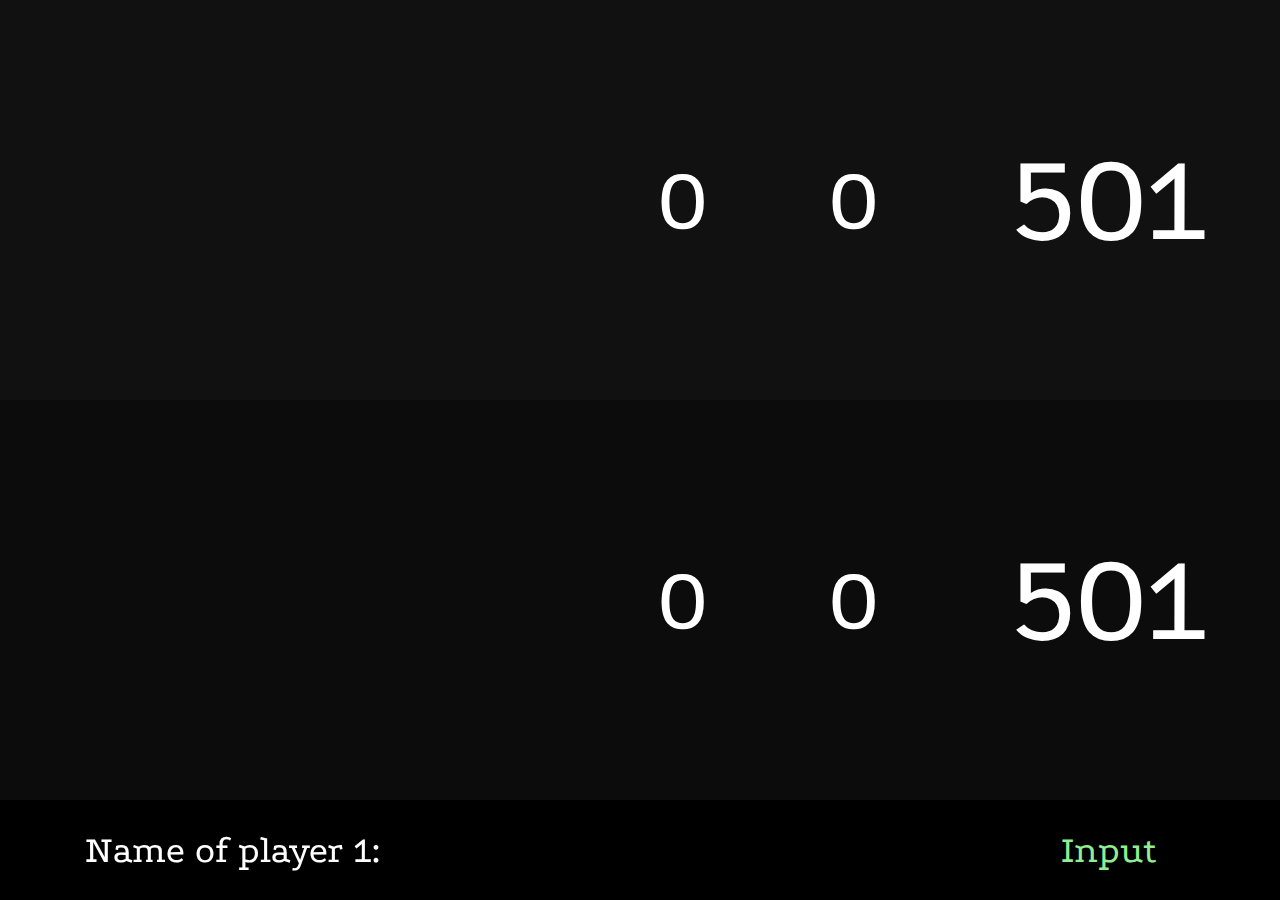
<file: darts/index.html>
<!doctype html>
<html>
    <head>
        <meta charset="UTF-8">
        <meta name="viewport" content="width=device-width, initial-scale=1">
        <script type="text/javascript" src="https://ajax.googleapis.com/ajax/libs/jquery/3.4.1/jquery.min.js"></script>
        <link rel="stylesheet" href="style.css">
        <link rel="preconnect" href="https://fonts.gstatic.com">
        <link href="https://fonts.googleapis.com/css2?family=Podkova:wght@400;500;600&display=swap" rel="stylesheet">
        <!-- About -->
        <title>Darts Scorer</title>
    </head>
    <body id="body">
        <script type="text/javascript" src="script.js"></script>
        <table cellspacing="0" cellpadding="0" class="player" style="background-color:var(--p1);">
            <tr>
                <td class="s" id="circ1"></td>
                <td class="xl">
                    <div>
                        <span class="aver" id="aver1" style="display:none;"></span>
                        <span class="name" id="name1"></span>
                        <span class="triangle" id="tria1"></span>
                    </div>
                    <div class="info" id="chec1"></div>
                </td>
                <td class="m" id="sets1">0</td>
                <td class="m" id="legs1">0</td>
                <td class="l" id="poin1">501</td>
            </tr>
        </table>
        <table cellspacing="0" cellpadding="0" class="player" style="background-color:var(--p2);">
            <tr>
                <td class="s" id="circ2"></td>
                <td class="xl">
                    <div>
                        <span class="aver" id="aver2" style="display:none;"></span>
                        <span class="name" id="name2"></span>
                        <span class="triangle" id="tria2"></span>
                    </div>
                    <div class="info" id="chec2"></div>
                </td>
                <td class="m" id="sets2">0</td>
                <td class="m" id="legs2">0</td>
                <td class="l" id="poin2">501</td>
            </tr>
        </table>
        <table cellspacing="0" cellpadding="0" class="lower">
            <tr>
                <td class="s"></td>
                <td class="xxl" id="low"></td>
                <td class="l">
                    <input type="text" id="input" name="input" align="middle" placeholder="Input" autofocus/>
                </td>
            </tr>
        </table>
    </body>
</html>
</file>
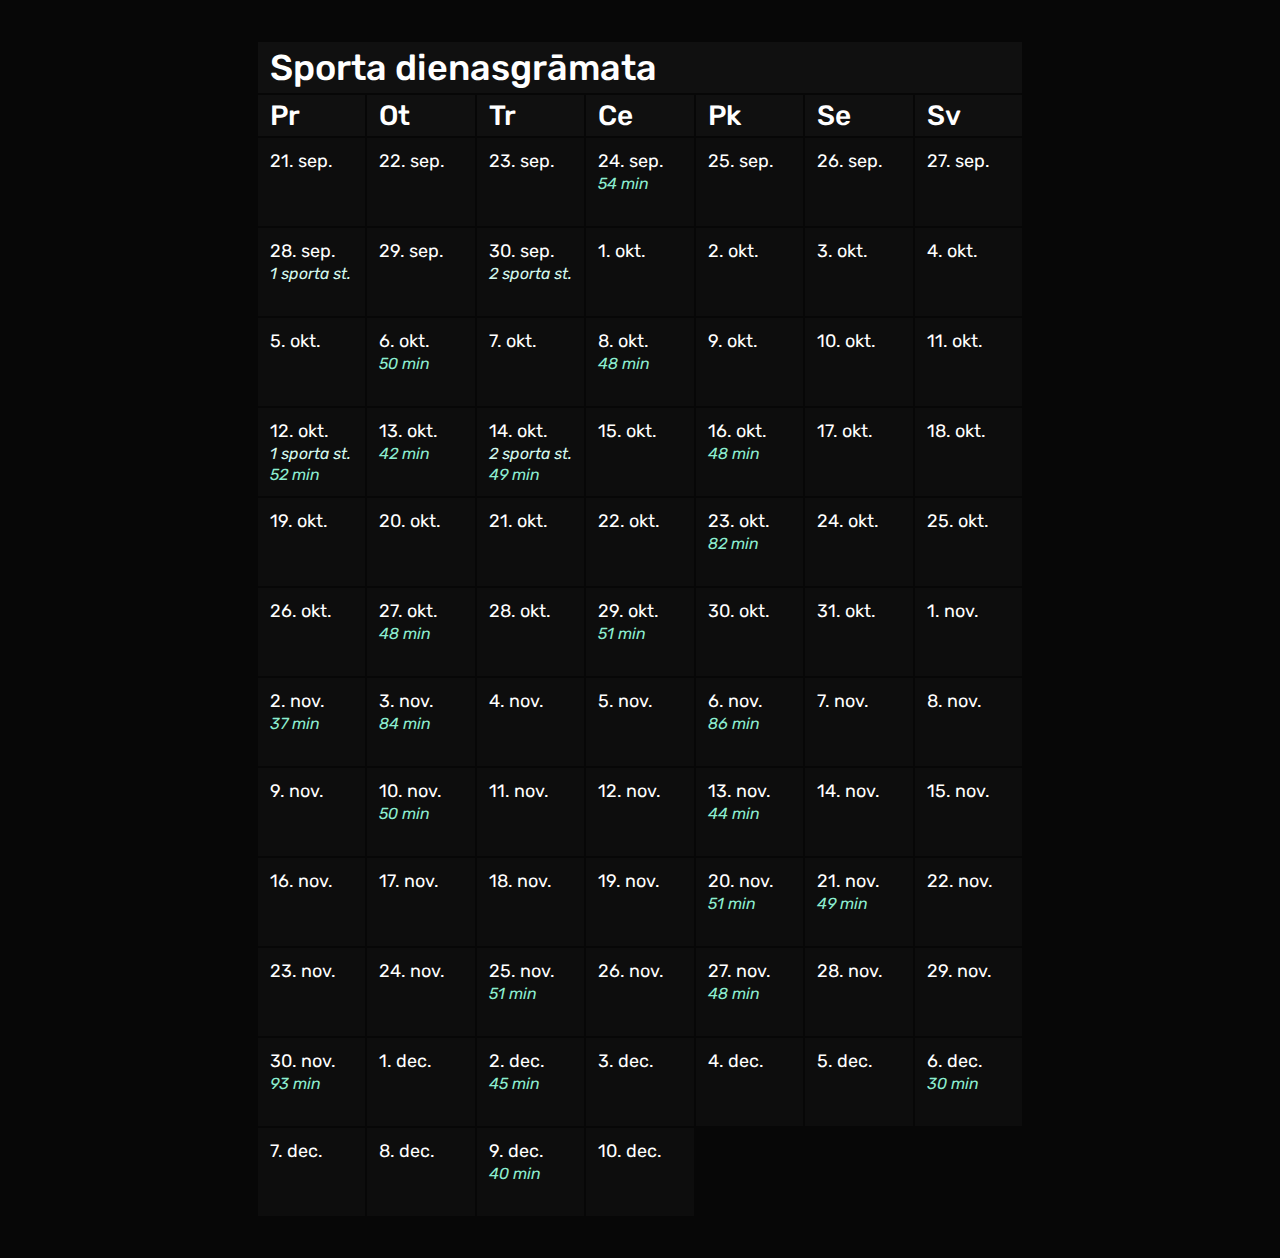
<file: dienasgramata/index.html>
<html>
<head>
<title>Sporta dienasgrāmata</title>
<meta name="viewport" content="width=device-width, initial-scale=1">
<meta charset="UTF-8">
<link href="style.css" rel="stylesheet" type="text/css">
</head>
<body>
<!-- Javascript -->
<script>
    function up(s) {
    document.getElementById(s).style.display = "block";
    }
    function down(s) {
    document.getElementById(s).style.display = "none";
    }
</script>
<!-- Table -->
<table>
	<tr>
		<td colspan="7">
			<h1 style="background-color:rgba(17,17,17,0.8)">Sporta dienasgrāmata</h1>
		</td>
	</tr>
    <tr>
        <td><h2>Pr</h2></td>
        <td><h2>Ot</h2></td>
        <td><h2>Tr</h2></td>
        <td><h2>Ce</h2></td>
        <td><h2>Pk</h2></td>
        <td><h2>Se</h2></td>
        <td><h2>Sv</h2></td>
    </tr>
	<tr>
        <td>
            <div class="padding">
                <p>21. sep.</p>
            </div>
        </td>
        <td>
            <div class="padding">
                <p>22. sep.</p>
            </div>
        </td>
        <td>
            <div class="padding">
                <p>23. sep.</p>
            </div>
        </td>
        <td>
            <div class="padding">
                <p>24. sep.</p>
                <a onclick="up('24sep')"><p>54 min</p></a>
            </div>
        </td>
        <td>
            <div class="padding">
                <p>25. sep.</p>
            </div>
        </td>
        <td>
            <div class="padding">
                <p>26. sep.</p>
            </div>
        </td>
        <td>
            <div class="padding">
                <p>27. sep.</p>
                <p class="st">⠀</p>
                <p class="st-bottom">⠀</p>
            </div>
        </td>
    </tr>
    <tr>
        <td>
            <div class="padding">
                <p>28. sep.</p>
                <p class="st-bottom">1 sporta st.</p>
            </div>
        </td>
        <td>
            <div class="padding">
                <p>29. sep.</p>
            </div>
        </td>
        <td>
            <div class="padding">
                <p>30. sep.</p>
                <p class="st-bottom">2 sporta st.</p>
            </div>
        </td>
        <td>
            <div class="padding">
                <p>1. okt.</p>
            </div>
        </td>
        <td>
            <div class="padding">
                <p>2. okt.</p>
            </div>
        </td>
        <td>
            <div class="padding">
                <p>3. okt.</p>
            </div>
        </td>
        <td>
            <div class="padding">
                <p>4. okt.</p>
                <p class="st">⠀</p>
                <p class="st-bottom">⠀</p>
            </div>
        </td>
    </tr>
    <tr>
        <td>
            <div class="padding">
                <p>5. okt.</p>
            </div>
        </td>
        <td>
            <div class="padding">
                <p>6. okt.</p>
                <a onclick="up('6okt')"><p>50 min</p></a>
            </div>
        </td>
        <td>
            <div class="padding">
                <p>7. okt.</p>
            </div>
        </td>
        <td>
            <div class="padding">
                <p>8. okt.</p>
                <a onclick="up('8okt')"><p>48 min</p></a>
            </div>
        </td>
        <td>
            <div class="padding">
                <p>9. okt.</p>
            </div>
        </td>
        <td>
            <div class="padding">
                <p>10. okt.</p>
            </div>
        </td>
        <td>
            <div class="padding">
                <p>11. okt.</p>
                <p class="st">⠀</p>
                <p class="st-bottom">⠀</p>
            </div>
        </td>
    </tr>
    <tr>
        <td>
            <div class="padding">
                <p>12. okt.</p>
                <p class="st">1 sporta st.</p>
                <a onclick="up('12okt')"><p>52 min</p></a>
            </div>
        </td>
        <td>
            <div class="padding">
                <p>13. okt.</p>
                <a onclick="up('13okt')"><p>42 min</p></a>
            </div>
        </td>
        <td>
            <div class="padding">
                <p>14. okt.</p>
                <p class="st">2 sporta st.</p>
                <a onclick="up('14okt')"><p>49 min</p></a>
            </div>
        </td>
        <td>
            <div class="padding">
                <p>15. okt.</p>
            </div>
        </td>
        <td>
            <div class="padding">
                <p>16. okt.</p>
                <a onclick="up('16okt')"><p>48 min</p></a>
            </div>
        </td>
        <td>
            <div class="padding">
                <p>17. okt.</p>
            </div>
        </td>
        <td>
            <div class="padding">
                <p>18. okt.</p>
                <p class="st">⠀</p>
                <p class="st-bottom">⠀</p>
            </div>
        </td>
    </tr>
    <tr>
        <td>
            <div class="padding">
                <p>19. okt.</p>
            </div>
        </td>
        <td>
            <div class="padding">
                <p>20. okt.</p>
            </div>
        </td>
        <td>
            <div class="padding">
                <p>21. okt.</p>
            </div>
        </td>
        <td>
            <div class="padding">
                <p>22. okt.</p>
            </div>
        </td>
        <td>
            <div class="padding">
                <p>23. okt.</p>
                <a onclick="up('23okt')"><p>82 min</p></a>
            </div>
        </td>
        <td>
            <div class="padding">
                <p>24. okt.</p>
            </div>
        </td>
        <td>
            <div class="padding">
                <p>25. okt.</p>
                <p class="st">⠀</p>
                <p class="st-bottom">⠀</p>
            </div>
        </td>
    </tr>
    <tr>
        <td>
            <div class="padding">
                <p>26. okt.</p>
            </div>
        </td>
        <td>
            <div class="padding">
                <p>27. okt.</p>
                <a onclick="up('27okt')"><p>48 min</p></a>
            </div>
        </td>
        <td>
            <div class="padding">
                <p>28. okt.</p>
            </div>
        </td>
        <td>
            <div class="padding">
                <p>29. okt.</p>
                <a onclick="up('29okt')"><p>51 min</p></a>
            </div>
        </td>
        <td>
            <div class="padding">
                <p>30. okt.</p>
            </div>
        </td>
        <td>
            <div class="padding">
                <p>31. okt.</p>
            </div>
        </td>
        <td>
            <div class="padding">
                <p>1. nov.</p>
                <p class="st">⠀</p>
                <p class="st-bottom">⠀</p>
            </div>
        </td>
    </tr>
    <tr>
        <td>
            <div class="padding">
                <p>2. nov.</p>
                <a onclick="up('2nov')"><p>37 min</p></a>
            </div>
        </td>
        <td>
            <div class="padding">
                <p>3. nov.</p>
                <a onclick="up('3nov')"><p>84 min</p></a>
            </div>
        </td>
        <td>
            <div class="padding">
                <p>4. nov.</p>
            </div>
        </td>
        <td>
            <div class="padding">
                <p>5. nov.</p>
            </div>
        </td>
        <td>
            <div class="padding">
                <p>6. nov.</p>
                <a onclick="up('6nov')"><p>86 min</p></a>
            </div>
        </td>
        <td>
            <div class="padding">
                <p>7. nov.</p>
            </div>
        </td>
        <td>
            <div class="padding">
                <p>8. nov.</p>
                <p class="st">⠀</p>
                <p class="st-bottom">⠀</p>
            </div>
        </td>
    </tr>
    <tr>
        <td>
            <div class="padding">
                <p>9. nov.</p>
            </div>
        </td>
        <td>
            <div class="padding">
                <p>10. nov.</p>
                <a onclick="up('10nov')"><p>50 min</p></a>
            </div>
        </td>
        <td>
            <div class="padding">
                <p>11. nov.</p>
            </div>
        </td>
        <td>
            <div class="padding">
                <p>12. nov.</p>
            </div>
        </td>
        <td>
            <div class="padding">
                <p>13. nov.</p>
                <a onclick="up('13nov')"><p>44 min</p></a>
            </div>
        </td>
        <td>
            <div class="padding">
                <p>14. nov.</p>
            </div>
        </td>
        <td>
            <div class="padding">
                <p>15. nov.</p>
                <p class="st">⠀</p>
                <p class="st-bottom">⠀</p>
            </div>
        </td>
    </tr>
    <tr>
        <td>
            <div class="padding">
                <p>16. nov.</p>
            </div>
        </td>
        <td>
            <div class="padding">
                <p>17. nov.</p>
            </div>
        </td>
        <td>
            <div class="padding">
                <p>18. nov.</p>
            </div>
        </td>
        <td>
            <div class="padding">
                <p>19. nov.</p>
            </div>
        </td>
        <td>
            <div class="padding">
                <p>20. nov.</p>
                <a onclick="up('20nov')"><p>51 min</p></a>
            </div>
        </td>
        <td>
            <div class="padding">
                <p>21. nov.</p>
                <a onclick="up('21nov')"><p>49 min</p></a>
            </div>
        </td>
        <td>
            <div class="padding">
                <p>22. nov.</p>
                <p class="st">⠀</p>
                <p class="st-bottom">⠀</p>
            </div>
        </td>
    </tr>
    <tr>
        <td>
            <div class="padding">
                <p>23. nov.</p>
            </div>
        </td>
        <td>
            <div class="padding">
                <p>24. nov.</p>
            </div>
        </td>
        <td>
            <div class="padding">
                <p>25. nov.</p>
                <a onclick="up('25nov')"><p>51 min</p></a>
            </div>
        </td>
        <td>
            <div class="padding">
                <p>26. nov.</p>
            </div>
        </td>
        <td>
            <div class="padding">
                <p>27. nov.</p>
                <a onclick="up('27nov')"><p>48 min</p></a>
            </div>
        </td>
        <td>
            <div class="padding">
                <p>28. nov.</p>
            </div>
        </td>
        <td>
            <div class="padding">
                <p>29. nov.</p>
                <p class="st">⠀</p>
                <p class="st-bottom">⠀</p>
            </div>
        </td>
    </tr>
    <tr>
        <td>
            <div class="padding">
                <p>30. nov.</p>
                <a onclick="up('30nov')"><p>93 min</p></a>
            </div>
        </td>
        <td>
            <div class="padding">
                <p>1. dec.</p>
                <p class="st">⠀</p>
                <p class="st-bottom">⠀</p>
            </div>
        </td>
        <td>
            <div class="padding">
                <p>2. dec.</p>
                <a onclick="up('2dec')"><p>45 min</p></a>
            </div>
        </td>
        <td>
            <div class="padding">
                <p>3. dec.</p>
            </div>
        </td>
        <td>
            <div class="padding">
                <p>4. dec.</p>
            </div>
        </td>
        <td>
            <div class="padding">
                <p>5. dec.</p>
            </div>
        </td>
        <td>
            <div class="padding">
                <p>6. dec.</p>
                <a onclick="up('6dec')"><p>30 min</p></a>
            </div>
        </td>
    </tr>
    <tr>
        <td>
            <div class="padding">
                <p>7. dec.</p>
            </div>
        </td>
        <td>
            <div class="padding">
                <p>8. dec.</p>
                <p class="st">⠀</p>
                <p class="st-bottom">⠀</p>
            </div>
        </td>
        <td>
            <div class="padding">
                <p>9. dec.</p>
                <a onclick="up('9dec')"><p>40 min</p></a>
            </div>
        </td>
        <td>
            <div class="padding">
                <p>10. dec.</p>
            </div>
        </td>
    </tr>
    
</table>
<!-- Overlays -->
<div class="overlay" id="24sep" onclick="down('24sep')"><div class="content">
    <p style="font-style:italic; font-size:14px; margin-bottom:8px;">Nospied jebkur, lai aizvērtu.</p>
    <h1>24. septembris</h1>
    <p>54 minūtes ar kājām no mājām uz Dārziņu dzelzceļa staciju.</p>
    <img loading="lazy" src="skala/24sep.png">
</div></div>
<div class="overlay" id="6okt" onclick="down('6okt')"><div class="content">
    <p style="font-style:italic; font-size:14px; margin-bottom:8px;">Nospied jebkur, lai aizvērtu.</p>
    <h1>6. oktobris</h1>
    <p>50 minūšu velobrauciens uz skolu un atpakaļ.</p>
    <img loading="lazy" src="skala/6okt.png">
</div></div>
<div class="overlay" id="8okt" onclick="down('8okt')"><div class="content">
    <p style="font-style:italic; font-size:14px; margin-bottom:8px;">Nospied jebkur, lai aizvērtu.</p>
    <h1>8. oktobris</h1>
    <p>48 minūšu velobrauciens uz skolu un atpakaļ.</p>
    <img loading="lazy" src="skala/8okt.png">
</div></div>
<div class="overlay" id="12okt" onclick="down('12okt')"><div class="content">
    <p style="font-style:italic; font-size:14px; margin-bottom:8px;">Nospied jebkur, lai aizvērtu.</p>
    <h1>12. oktobris</h1>
    <p>52 minūšu velobrauciens uz skolu un atpakaļ.</p>
    <img loading="lazy" src="skala/12okt.png">
</div></div>
<div class="overlay" id="13okt" onclick="down('13okt')"><div class="content">
    <p style="font-style:italic; font-size:14px; margin-bottom:8px;">Nospied jebkur, lai aizvērtu.</p>
    <h1>13. oktobris</h1>
    <p>42 minūtes ar kājām no Vagonu Parka dzelzceļa stacijas uz Daugavas stadionu un atpakaļ.</p>
    <img loading="lazy" src="skala/13okt.png">
</div></div>
<div class="overlay" id="14okt" onclick="down('14okt')"><div class="content">
    <p style="font-style:italic; font-size:14px; margin-bottom:8px;">Nospied jebkur, lai aizvērtu.</p>
    <h1>14. oktobris</h1>
    <p>49 minūšu velobrauciens uz skolu un atpakaļ.</p>
    <img loading="lazy" src="skala/14okt.png">
</div></div>
<div class="overlay" id="16okt" onclick="down('16okt')"><div class="content">
    <p style="font-style:italic; font-size:14px; margin-bottom:8px;">Nospied jebkur, lai aizvērtu.</p>
    <h1>16. oktobris</h1>
    <p>48 minūšu velobrauciens uz skolu un atpakaļ.</p>
    <img loading="lazy" src="skala/16okt.png">
</div></div>
<div class="overlay" id="23okt" onclick="down('23okt')"><div class="content">
    <p style="font-style:italic; font-size:14px; margin-bottom:8px;">Nospied jebkur, lai aizvērtu.</p>
    <h1>23. oktobris</h1>
    <p>82 minūšu velobrauciens uz Salaspili un atpakaļ.</p>
    <img loading="lazy" src="skala/23okt.png">
</div></div>
<div class="overlay" id="27okt" onclick="down('27okt')"><div class="content">
    <p style="font-style:italic; font-size:14px; margin-bottom:8px;">Nospied jebkur, lai aizvērtu.</p>
    <h1>27. oktobris</h1>
    <p>48 minūšu velobrauciens uz Rimi un atpakaļ.</p>
    <img loading="lazy" src="skala/27okt.png">
</div></div>
<div class="overlay" id="29okt" onclick="down('29okt')"><div class="content">
    <p style="font-style:italic; font-size:14px; margin-bottom:8px;">Nospied jebkur, lai aizvērtu.</p>
    <h1>29. oktobris</h1>
    <p>51 minūtes velobrauciens uz Rimi un atpakaļ.</p>
    <img loading="lazy" src="skala/29okt.png">
</div></div>
<div class="overlay" id="2nov" onclick="down('2nov')"><div class="content">
    <p style="font-style:italic; font-size:14px; margin-bottom:8px;">Nospied jebkur, lai aizvērtu.</p>
    <h1>2. novembris</h1>
    <p>37 minūšu velobrauciens ciemos spēlēt volejbolu un atpakaļ.</p>
    <img loading="lazy" src="skala/2nov.png">
</div></div>
<div class="overlay" id="3nov" onclick="down('3nov')"><div class="content">
    <p style="font-style:italic; font-size:14px; margin-bottom:8px;">Nospied jebkur, lai aizvērtu.</p>
    <h1>3. novembris</h1>
    <p>84 minūšu velobrauciens ciemos spēlēt volejbolu un atpakaļ.</p>
    <img loading="lazy" src="skala/3nov.png">
</div></div>
<div class="overlay" id="6nov" onclick="down('6nov')"><div class="content">
    <p style="font-style:italic; font-size:14px; margin-bottom:8px;">Nospied jebkur, lai aizvērtu.</p>
    <h1>6. novembris</h1>
    <p>86 minūšu velobrauciens uz skolu un atpakaļ.</p>
    <img loading="lazy" src="skala/6nov.png">
</div></div>
<div class="overlay" id="10nov" onclick="down('10nov')"><div class="content">
    <p style="font-style:italic; font-size:14px; margin-bottom:8px;">Nospied jebkur, lai aizvērtu.</p>
    <h1>10. novembris</h1>
    <p>50 minūšu velobrauciens uz Rimi un atpakaļ.</p>
    <img loading="lazy" src="skala/10nov.png">
</div></div>
<div class="overlay" id="13nov" onclick="down('13nov')"><div class="content">
    <p style="font-style:italic; font-size:14px; margin-bottom:8px;">Nospied jebkur, lai aizvērtu.</p>
    <h1>13. novembris</h1>
    <p>44 minūšu velobrauciens uz Salaspili un atpakaļ.</p>
    <img loading="lazy" src="skala/13nov.png">
</div></div>
<div class="overlay" id="20nov" onclick="down('20nov')"><div class="content">
    <p style="font-style:italic; font-size:14px; margin-bottom:8px;">Nospied jebkur, lai aizvērtu.</p>
    <h1>20. novembris</h1>
    <p>51 minūtes velobrauciens uz Rimi un atpakaļ.</p>
    <img loading="lazy" src="skala/20nov.png">
</div></div>
<div class="overlay" id="21nov" onclick="down('21nov')"><div class="content">
    <p style="font-style:italic; font-size:14px; margin-bottom:8px;">Nospied jebkur, lai aizvērtu.</p>
    <h1>21. novembris</h1>
    <p>49 minūšu velobrauciens uz Rimi un atpakaļ.</p>
    <img loading="lazy" src="skala/21nov.png">
</div></div>
<div class="overlay" id="25nov" onclick="down('25nov')"><div class="content">
    <p style="font-style:italic; font-size:14px; margin-bottom:8px;">Nospied jebkur, lai aizvērtu.</p>
    <h1>25. novembris</h1>
    <p>51 minūtes velobrauciens uz Rimi un atpakaļ.</p>
    <img loading="lazy" src="skala/25nov.png">
</div></div>
<div class="overlay" id="27nov" onclick="down('27nov')"><div class="content">
    <p style="font-style:italic; font-size:14px; margin-bottom:8px;">Nospied jebkur, lai aizvērtu.</p>
    <h1>27. novembris</h1>
    <p>48 minūšu velobrauciens uz skolu un atpakaļ.</p>
    <img loading="lazy" src="skala/27nov.png">
</div></div>
<div class="overlay" id="30nov" onclick="down('30nov')"><div class="content">
    <p style="font-style:italic; font-size:14px; margin-bottom:8px;">Nospied jebkur, lai aizvērtu.</p>
    <h1>30. novembris</h1>
    <p>93 minūšu pastaiga pa mežu.</p>
    <img loading="lazy" src="skala/30nov.png">
</div></div>
<div class="overlay" id="2dec" onclick="down('2dec')"><div class="content">
    <p style="font-style:italic; font-size:14px; margin-bottom:8px;">Nospied jebkur, lai aizvērtu.</p>
    <h1>2. decembris</h1>
    <p>45 minūšu velobrauciens uz Salaspili un atpakaļ.</p>
    <img loading="lazy" src="skala/2dec.png">
</div></div>
<div class="overlay" id="6dec" onclick="down('6dec')"><div class="content">
    <p style="font-style:italic; font-size:14px; margin-bottom:8px;">Nospied jebkur, lai aizvērtu.</p>
    <h1>6. decembris</h1>
    <p>30 minūtes uz velotrenažiera.</p>
    <p style="font-style:italic;">Vecāki nevēlas, lai es šādā temperatūrā dotos braukt ārā ar velosipēdu pa mūsu ceļiem, tāpēc esmu pārgājis uz braukšanu ar velotrenažieri! Šo es arī SMART mērķos biju paredzējis. Atradu aplikāciju, kas piedāvā un skaita laiku dažādiem braukšanas plāniem. Kādu dienu arī nofilmēšu, kā man sokas.</p>
    <img loading="lazy" src="skala/6dec.png">
</div></div>
<div class="overlay" id="9dec" onclick="down('9dec')"><div class="content">
    <p style="font-style:italic; font-size:14px; margin-bottom:8px;">Nospied jebkur, lai aizvērtu.</p>
    <h1>9. decembris</h1>
    <p>40 minūtes uz velotrenažiera.</p>
    <p style="font-style:italic;">Šī bija gara diena, tāpēc izvēlējos vienmērīgāku braukšanas plānu, lai paralēli varētu kaut ko arī skatīties.</p>
    <img loading="lazy" src="skala/9dec.png">
</div></div>
</body>
</html>
<!-- Artis Vijups 10.b -->
</file>
<file: darts/style.css>
:root {
    --p1: #111111;
    --p2: #0C0C0C;
    --bc: calc(100vh / 9 * 4);
    --sc: calc(100vh / 9);
    --gold: #FFB900;
}

* {
    padding: 0;
    margin: 0;
    font-family: 'Podkova', serif;
    color: white;
}

body {
    background-color: black;
}

table {
    border: 0;
}

table.player {
    height: var(--bc);
    width: 100vw;
    text-align: center;
}

td.s {
    width: 5vw;
    font-size: 3vw;
}

td.m {
    width: 10vw;
    font-size: 7vw;
}

td.l {
    width: 20vw;
    font-size: 10vw;
}

td.xl {
    text-align: left;
    width: 30vw;
}

td.xl div span.name {
    font-size: 7vw;
}

td.xl div span.triangle {
    padding: 0 0 0 1vw;
    vertical-align: text-bottom;
    font-size: 3vw;
    animation: blinker 1.2s ease-out infinite;
}

@keyframes blinker {
  50% {
    opacity: 0;
  }
}

@keyframes fadeOut {
    0% {
        opacity: 1;
    }
    100% {
       opacity: 0;
    }
}

td.xl div span.aver {
    padding: 0 1vw 0 0;
    font-size: 3vw;
}

td.xl div.info {
    font-size: 5vw;
    color: lightgreen;
}

td.xxl {
    font-size: 3vw;
    width: 50vw;
}

table.lower {
    height: var(--sc);
    width: 100vw;
}

/* input */

input {
    float: right;
    height: var(--sc);
    width: 100%;
    text-align: center;
    border: 0;
    background: black;
    font-size: 3vw;
    caret-color: lightgreen;
}

input::-webkit-input-placeholder {
    color: #999;
}
input:focus::-webkit-input-placeholder {
    color: lightgreen;
}

/* Firefox < 19 */
input:-moz-placeholder {
    color: #999;
}
input:focus:-moz-placeholder {
    color: lightgreen;
}

/* Firefox > 19 */
input::-moz-placeholder {
    color: #999;
}
input:focus::-moz-placeholder {
    color: lightgreen;
}

/* Internet Explorer 10 */
input:-ms-input-placeholder {
    color: #999;
}
input:focus:-ms-input-placeholder {
    color: lightgreen;
}

input:focus {
    outline: 0;
    color: white;
}
</file>
<file: dienasgramata/style.css>
/* universal */
@import url('https://fonts.googleapis.com/css2?family=Rubik:ital,wght@0,400;0,500;1,400;1,500&display=swap');
* {
	margin:0;
	padding:0;
	vertical-align:top;
	font-family:Rubik;
}

/* background */
body {
	background:rgba(7,7,7,1);
}

/* tables and cells */
table {
	margin-top:40px;
	margin-bottom:40px;
	width:60%;
	margin-left:auto; 
    margin-right:auto;
	border:0px;
	table-layout:fixed;
}
@media only screen and (max-width:1100px){
	table {
		width:90%;
	}
}

td {
	background-color:rgba(17,17,17,0.65);
}

/* titles */
h1, h2 {
	color:#FFFFFF;
	padding:4px;
	padding-left:12px;	
}
h1 {
	font-size:36px;
	font-weight:500;
}
h2 {
	font-size:28px;
	font-weight:500;
	background-color:rgba(17,17,17,0.8);
}

/* paragraphs */
p {
	font-size:18px;
	font-weight:400;
	color:#FFFFFF;
    margin:12px;
    margin-bottom:2px;
}
a{
    text-decoration:none;
    cursor:pointer;
}
a p{
    color:rgba(140,237,208,1);
}
p.st, p.st-bottom{
    color:rgba(210,247,236,1);
}
a p, p.st, p.st-bottom {
    font-style:italic;
    font-size:16px;
    margin-top:0px;
}
a p, p.st-bottom {
    margin-bottom:12px;
}
a p:hover{
    background-color:rgba(140,237,208,0.3);
    transition: background-color 0.2s, font-weight 0.2s;
}

/* overlay */

.overlay {
    position: fixed; /* Sit on top of the page content */
    display: none; /* Hidden by default */
    width: 100%; /* Full width (cover the whole page) */
    height: 100%; /* Full height (cover the whole page) */
    top: 0;
    left: 0;
    right: 0;
    bottom: 0;
    background-color:rgba(0,0,0,0.8); /* Black background with opacity */
    z-index: 10; /* Specify a stack order in case you're using a different order for other elements */
    cursor: pointer; /* Add a pointer on hover */
    overflow-y: scroll;
}
.content {
    text-align: center;
	margin-top:40px;
	margin-bottom:40px;
	width:60%;
	margin-left:auto; 
    margin-right:auto;
}
@media only screen and (max-width:1100px){
	.content {
		width:90%;
	}
}
img {
    margin-top: 20px;
    width: 90%;
}

/* Artis Vijups 11.b */
</file>
